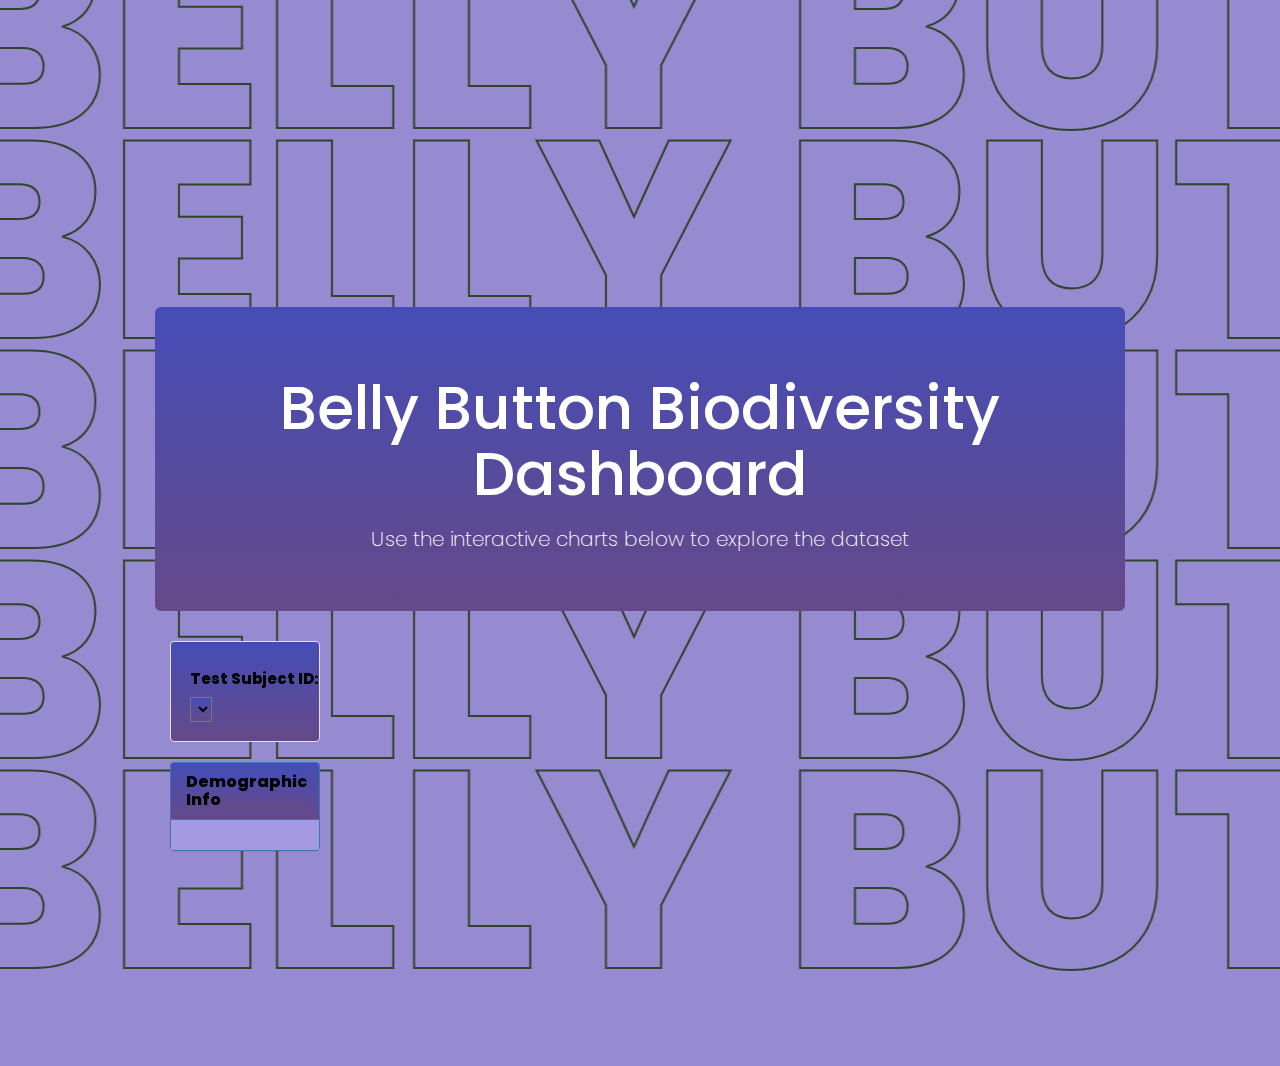
<file: index.html>
<!DOCTYPE html>
<html lang="en">

<head>
    <meta charset="UTF-8">
    <meta name="viewport" content="width=device-width, initial-scale=1.0">
    <meta http-equiv="X-UA-Compatible" content="ie=edge">
    <title>Bellybutton Biodiversity</title>
    <link rel="stylesheet" href="https://maxcdn.bootstrapcdn.com/bootstrap/3.3.7/css/bootstrap.min.css">
    <link rel="stylesheet" href="static/css/style.css" >
  
  
</head>

<body>
    <div class="bg-text-container">
        <div class="animate-text">
          <span>Belly Button&nbsp;</span>
          <span>Belly Button&nbsp;</span>
        </div>
        <div class="animate-text left">
          <span>Belly Button&nbsp;</span>
          <span>Belly Button&nbsp;</span>
        </div>
        <div class="animate-text">
            <span>Belly Button&nbsp;</span>
            <span>Belly Button&nbsp;</span>
        </div>
        <div class="animate-text left">
            <span>Belly Button&nbsp;</span>
            <span>Belly Button&nbsp;</span>
          </div>
          <div class="animate-text">
            <span>Belly Button&nbsp;</span>
            <span>Belly Button&nbsp;</span>
          </div>
    </div>
    
    <div class="container">

        <div class="row">
          <div class="col-md-12 jumbotron text-center">
            <h1>Belly Button Biodiversity Dashboard</h1>
            <p>Use the interactive charts below to explore the dataset</p>
          </div>
        </div>

        <div class="row">
          <div class="col-md-2">

            <div class="well">
              <h5>Test Subject ID:</h5>
              <select id="selDataset" onchange="optionChanged(this.value)"></select>
            </div>

            <div class="panel panel-primary">
              <div class="panel-heading">
                <h3 class="panel-title">Demographic Info</h3>
              </div>
              <div id="sample-metadata" class="panel-body"></div>
            </div>

          </div>

          <div class="col-md-10">
            <div id="bar"></div>
          </div>

        </div>

        <div class="row">
          <div class="col-md-12"></div>
        </div>

        <div class="row">

            <div class="col-md-4">
                <div id="gauge"></div>
            </div>

            <div class="col-md-8">
                <div id="bubble"></div>
            </div>

        </div>
    </div>
      

    <script src="https://d3js.org/d3.v7.min.js"></script>
    <script src="https://cdn.plot.ly/plotly-latest.min.js"></script>
    <script src="./static/js/app.js"></script>
  
</body>



</html>
</file>
<file: static/css/style.css>
/*background text scroll*/
@import url(https://fonts.googleapis.com/css?family=Poppins:800,200);
body {
  font-family: poppins;
  overflow-x: hidden;
  width: 100%;
  height: 100vh;
  display: flex;
  align-items: center;
  background: #1e2134;
  line-height: 0.78;
  color: #fff;
  transform: skewY(-0deg);
}
.bg-text-container {
  transform: translateX(-10%);
  left: 10%;
  position: absolute;
  z-index: -999;
}
@keyframes text-scrolling {
  0% {
    transform: translate3d(-75%, 0, 0);
  }
  100% {
    transform: translate3d(0%, 0, 0);
  }
}
.animate-text {
  animation: text-scrolling 35s linear infinite;
  will-change: transform;
  display: block;
  position: relative;
  white-space: nowrap;
}
.animate-text.left {
  animation-direction: reverse;
}
span {
  font-size: 280px;
  color: transparent;
  -webkit-text-stroke: 2px #30442a;
  text-transform: uppercase;
  display: inline-block;
  line-height: 0.75;
  min-width: auto;
  font-weight: 800;
}

/*use max-width to control the active space*/
.container {
  padding: 30px;
  max-width: 1000px;
  width: 100%;
  margin: 0 auto;
}

/*overall background color*/
body {
  background-color: rgb(150, 138, 208);
}

/*jumbotron head box, title text, and sub text*/
.jumbotron {
    margin-top: 280px;
    background: linear-gradient(#454db7, #654988);
    color: rgb(255, 255, 255);
}
.jumbotron h1 {
    font-size: 60px;
}
.jumbotron p {
    color: white;
    margin-top: 25px;
    font-size: 20px;
}

/*test subject dropdown container, container title, test subject selections*/
.well {
    background: #1a715d linear-gradient(#454db7, #654988);
    width: 150px;
    height: 10%;
    align-items: center;
    margin-bottom: 20px;
    margin-right: 20px;
}
.well h5 {
    font-size: 15px;
    font-weight: 800;
    width: 150px;
    overflow: flex;
    color:black;
}
.well select {
    background: white linear-gradient(#454db7, #654988);
    font-size: 15px;
    font-weight: 500;
    overflow: flex;
    color:black;
}

/*demographic panel, card title, card body*/
.panel-primary {
    background: linear-gradient(#454db7, #654988);
    width: 150px;
    align-items: center;
    margin-bottom: 20px;
    margin-right: 20px;
}

.panel-heading {
    background: linear-gradient(#454db7, #654988);
    overflow: auto;
    color:black;
}

.panel-title {
    background:linear-gradient(#454db7, #654988);
    overflow: flex;
    font-weight: 800;
    color:black;
}

.panel-body {
    background: rgb(165, 154, 225);
    overflow: auto;
    color:black;
}
</file>
